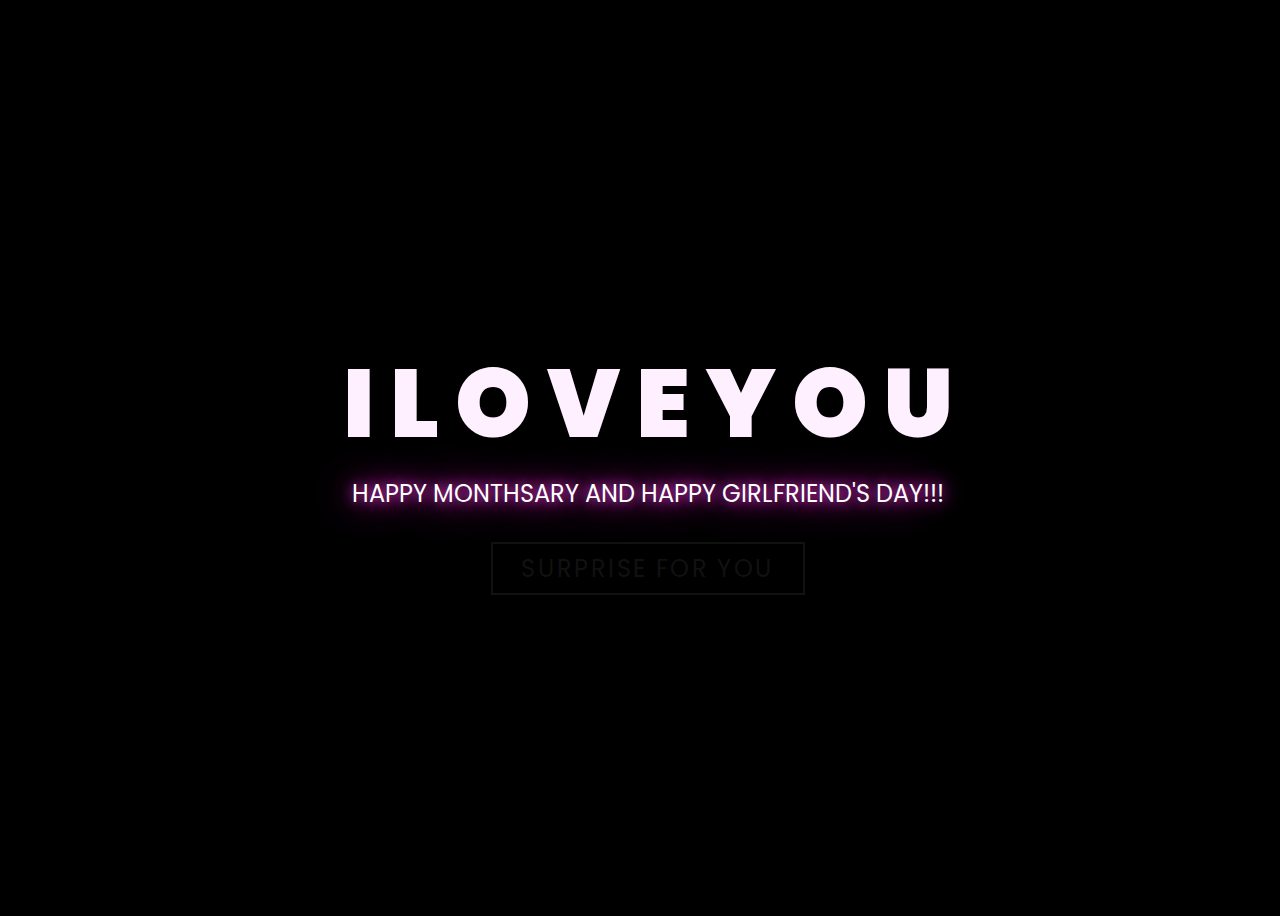
<file: index.html>
<!DOCTYPE html>
<html lang="en">
<head>
    <meta charset="UTF-8">
    <meta http-equiv="X-UA-Compatible" content="IE=edge">
    <meta name="viewport" content="width=device-width, initial-scale=1.0">
    <link rel="stylesheet" href="css/style.css">
    <link rel="icon" href="img/Home.png" type="image/x-icon">
    <title>For My Home</title>
</head>
<body>
    <div class="greetings">
        <span>I</span>
        <span>L</span>
        <span>O</span>
        <span>V</span>
        <span>E</span>
        <span>Y</span>
        <span>O</span>
        <span>U</span>
    </div>
    <div class="description">
        <span>Happy Monthsary and Happy Girlfriend's Day!!!</span>
    </div>
    <div class="button">
            <a href="flower.html" style="--clr:#fff"><span>Surprise For You</span></a>
    </div>
</body>
</html>
</file>
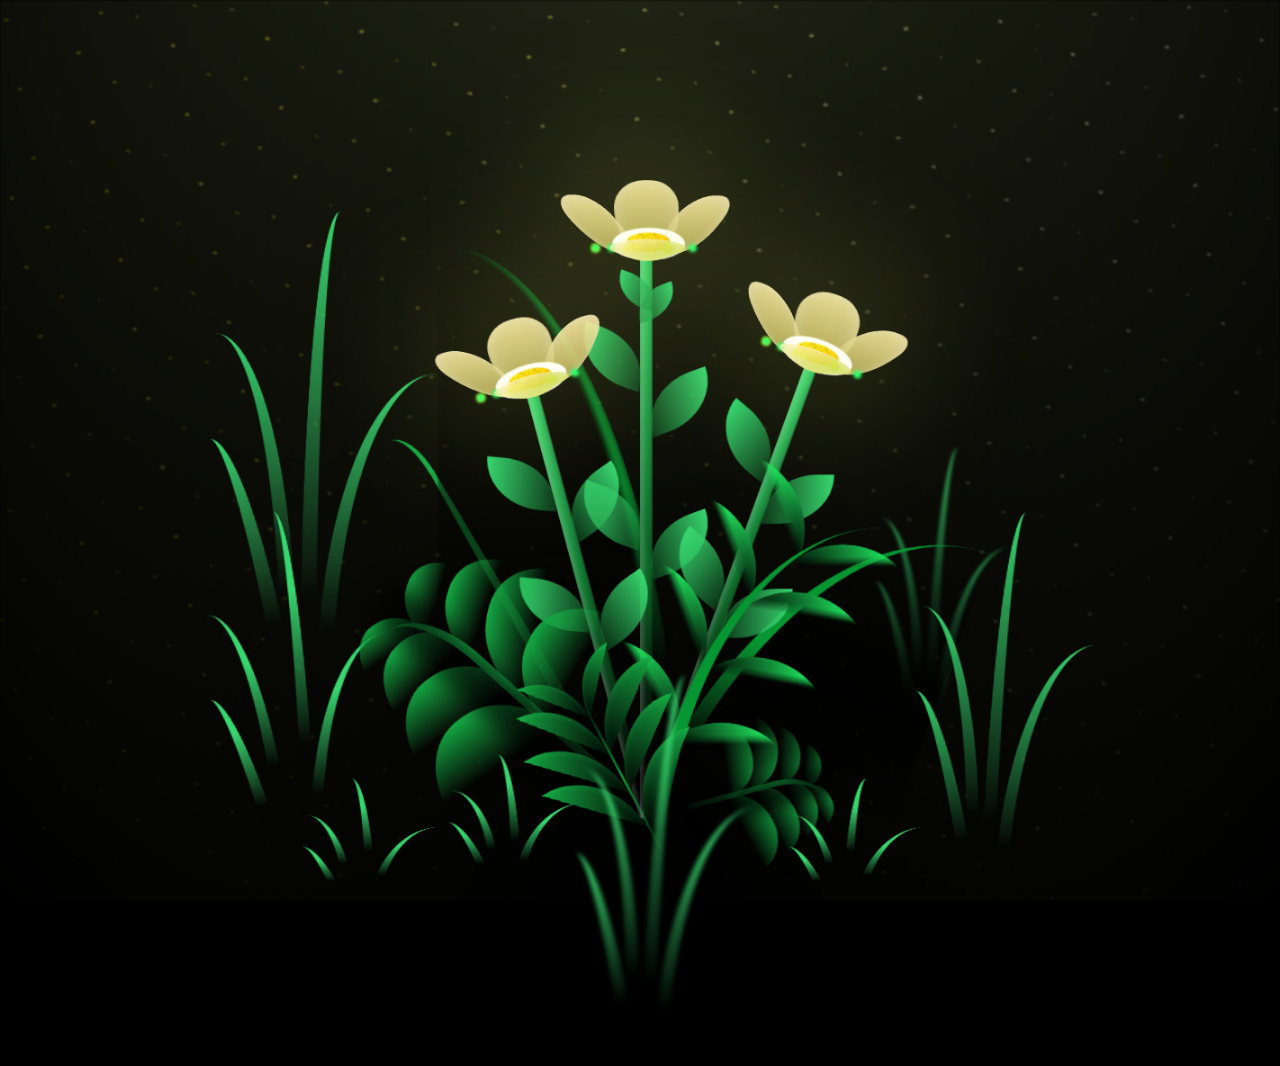
<file: flower.html>
<!DOCTYPE html>
<html lang="en">
<head>
    <meta charset="UTF-8">
    <meta http-equiv="X-UA-Compatible" content="IE=edge">
    <meta name="viewport" content="width=device-width, initial-scale=1.0">
    <link rel="stylesheet" href="css/main.css">
    <link rel="icon" href="img/Present.png" type="image/x-icon">
    <title>Present</title>
</head>
<body class="container">
    <div class="night"></div>
    <div class="flowers">
      <div class="flower flower--1">
        <div class="flower__leafs flower__leafs--1">
          <div class="flower__leaf flower__leaf--1"></div>
          <div class="flower__leaf flower__leaf--2"></div>
          <div class="flower__leaf flower__leaf--3"></div>
          <div class="flower__leaf flower__leaf--4"></div>
          <div class="flower__white-circle"></div>
  
          <div class="flower__light flower__light--1"></div>
          <div class="flower__light flower__light--2"></div>
          <div class="flower__light flower__light--3"></div>
          <div class="flower__light flower__light--4"></div>
          <div class="flower__light flower__light--5"></div>
          <div class="flower__light flower__light--6"></div>
          <div class="flower__light flower__light--7"></div>
          <div class="flower__light flower__light--8"></div>
  
        </div>
        <div class="flower__line">
          <div class="flower__line__leaf flower__line__leaf--1"></div>
          <div class="flower__line__leaf flower__line__leaf--2"></div>
          <div class="flower__line__leaf flower__line__leaf--3"></div>
          <div class="flower__line__leaf flower__line__leaf--4"></div>
          <div class="flower__line__leaf flower__line__leaf--5"></div>
          <div class="flower__line__leaf flower__line__leaf--6"></div>
        </div>
      </div>
  
      <div class="flower flower--2">
        <div class="flower__leafs flower__leafs--2">
          <div class="flower__leaf flower__leaf--1"></div>
          <div class="flower__leaf flower__leaf--2"></div>
          <div class="flower__leaf flower__leaf--3"></div>
          <div class="flower__leaf flower__leaf--4"></div>
          <div class="flower__white-circle"></div>
  
          <div class="flower__light flower__light--1"></div>
          <div class="flower__light flower__light--2"></div>
          <div class="flower__light flower__light--3"></div>
          <div class="flower__light flower__light--4"></div>
          <div class="flower__light flower__light--5"></div>
          <div class="flower__light flower__light--6"></div>
          <div class="flower__light flower__light--7"></div>
          <div class="flower__light flower__light--8"></div>
  
        </div>
        <div class="flower__line">
          <div class="flower__line__leaf flower__line__leaf--1"></div>
          <div class="flower__line__leaf flower__line__leaf--2"></div>
          <div class="flower__line__leaf flower__line__leaf--3"></div>
          <div class="flower__line__leaf flower__line__leaf--4"></div>
        </div>
      </div>
  
      <div class="flower flower--3">
        <div class="flower__leafs flower__leafs--3">
          <div class="flower__leaf flower__leaf--1"></div>
          <div class="flower__leaf flower__leaf--2"></div>
          <div class="flower__leaf flower__leaf--3"></div>
          <div class="flower__leaf flower__leaf--4"></div>
          <div class="flower__white-circle"></div>
  
          <div class="flower__light flower__light--1"></div>
          <div class="flower__light flower__light--2"></div>
          <div class="flower__light flower__light--3"></div>
          <div class="flower__light flower__light--4"></div>
          <div class="flower__light flower__light--5"></div>
          <div class="flower__light flower__light--6"></div>
          <div class="flower__light flower__light--7"></div>
          <div class="flower__light flower__light--8"></div>
  
        </div>
        <div class="flower__line">
          <div class="flower__line__leaf flower__line__leaf--1"></div>
          <div class="flower__line__leaf flower__line__leaf--2"></div>
          <div class="flower__line__leaf flower__line__leaf--3"></div>
          <div class="flower__line__leaf flower__line__leaf--4"></div>
        </div>
      </div>
  
      <div class="grow-ans" style="--d:1.2s">
        <div class="flower__g-long">
          <div class="flower__g-long__top"></div>
          <div class="flower__g-long__bottom"></div>
        </div>
      </div>
  
      <div class="growing-grass">
        <div class="flower__grass flower__grass--1">
          <div class="flower__grass--top"></div>
          <div class="flower__grass--bottom"></div>
          <div class="flower__grass__leaf flower__grass__leaf--1"></div>
          <div class="flower__grass__leaf flower__grass__leaf--2"></div>
          <div class="flower__grass__leaf flower__grass__leaf--3"></div>
          <div class="flower__grass__leaf flower__grass__leaf--4"></div>
          <div class="flower__grass__leaf flower__grass__leaf--5"></div>
          <div class="flower__grass__leaf flower__grass__leaf--6"></div>
          <div class="flower__grass__leaf flower__grass__leaf--7"></div>
          <div class="flower__grass__leaf flower__grass__leaf--8"></div>
          <div class="flower__grass__overlay"></div>
        </div>
      </div>
  
      <div class="growing-grass">
        <div class="flower__grass flower__grass--2">
          <div class="flower__grass--top"></div>
          <div class="flower__grass--bottom"></div>
          <div class="flower__grass__leaf flower__grass__leaf--1"></div>
          <div class="flower__grass__leaf flower__grass__leaf--2"></div>
          <div class="flower__grass__leaf flower__grass__leaf--3"></div>
          <div class="flower__grass__leaf flower__grass__leaf--4"></div>
          <div class="flower__grass__leaf flower__grass__leaf--5"></div>
          <div class="flower__grass__leaf flower__grass__leaf--6"></div>
          <div class="flower__grass__leaf flower__grass__leaf--7"></div>
          <div class="flower__grass__leaf flower__grass__leaf--8"></div>
          <div class="flower__grass__overlay"></div>
        </div>
      </div>
  
      <div class="grow-ans" style="--d:2.4s">
        <div class="flower__g-right flower__g-right--1">
          <div class="leaf"></div>
        </div>
      </div>
  
      <div class="grow-ans" style="--d:2.8s">
        <div class="flower__g-right flower__g-right--2">
          <div class="leaf"></div>
        </div>
      </div>
  
      <div class="grow-ans" style="--d:2.8s">
        <div class="flower__g-front">
          <div class="flower__g-front__leaf-wrapper flower__g-front__leaf-wrapper--1">
            <div class="flower__g-front__leaf"></div>
          </div>
          <div class="flower__g-front__leaf-wrapper flower__g-front__leaf-wrapper--2">
            <div class="flower__g-front__leaf"></div>
          </div>
          <div class="flower__g-front__leaf-wrapper flower__g-front__leaf-wrapper--3">
            <div class="flower__g-front__leaf"></div>
          </div>
          <div class="flower__g-front__leaf-wrapper flower__g-front__leaf-wrapper--4">
            <div class="flower__g-front__leaf"></div>
          </div>
          <div class="flower__g-front__leaf-wrapper flower__g-front__leaf-wrapper--5">
            <div class="flower__g-front__leaf"></div>
          </div>
          <div class="flower__g-front__leaf-wrapper flower__g-front__leaf-wrapper--6">
            <div class="flower__g-front__leaf"></div>
          </div>
          <div class="flower__g-front__leaf-wrapper flower__g-front__leaf-wrapper--7">
            <div class="flower__g-front__leaf"></div>
          </div>
          <div class="flower__g-front__leaf-wrapper flower__g-front__leaf-wrapper--8">
            <div class="flower__g-front__leaf"></div>
          </div>
          <div class="flower__g-front__line"></div>
        </div>
      </div>
  
      <div class="grow-ans" style="--d:3.2s">
        <div class="flower__g-fr">
          <div class="leaf"></div>
          <div class="flower__g-fr__leaf flower__g-fr__leaf--1"></div>
          <div class="flower__g-fr__leaf flower__g-fr__leaf--2"></div>
          <div class="flower__g-fr__leaf flower__g-fr__leaf--3"></div>
          <div class="flower__g-fr__leaf flower__g-fr__leaf--4"></div>
          <div class="flower__g-fr__leaf flower__g-fr__leaf--5"></div>
          <div class="flower__g-fr__leaf flower__g-fr__leaf--6"></div>
          <div class="flower__g-fr__leaf flower__g-fr__leaf--7"></div>
          <div class="flower__g-fr__leaf flower__g-fr__leaf--8"></div>
        </div>
      </div>
  
      <div class="long-g long-g--0">
        <div class="grow-ans" style="--d:3s">
          <div class="leaf leaf--0"></div>
        </div>
        <div class="grow-ans" style="--d:2.2s">
          <div class="leaf leaf--1"></div>
        </div>
        <div class="grow-ans" style="--d:3.4s">
          <div class="leaf leaf--2"></div>
        </div>
        <div class="grow-ans" style="--d:3.6s">
          <div class="leaf leaf--3"></div>
        </div>
      </div>
  
      <div class="long-g long-g--1">
        <div class="grow-ans" style="--d:3.6s">
          <div class="leaf leaf--0"></div>
        </div>
        <div class="grow-ans" style="--d:3.8s">
          <div class="leaf leaf--1"></div>
        </div>
        <div class="grow-ans" style="--d:4s">
          <div class="leaf leaf--2"></div>
        </div>
        <div class="grow-ans" style="--d:4.2s">
          <div class="leaf leaf--3"></div>
        </div>
      </div>
  
      <div class="long-g long-g--2">
        <div class="grow-ans" style="--d:4s">
          <div class="leaf leaf--0"></div>
        </div>
        <div class="grow-ans" style="--d:4.2s">
          <div class="leaf leaf--1"></div>
        </div>
        <div class="grow-ans" style="--d:4.4s">
          <div class="leaf leaf--2"></div>
        </div>
        <div class="grow-ans" style="--d:4.6s">
          <div class="leaf leaf--3"></div>
        </div>
      </div>
  
      <div class="long-g long-g--3">
        <div class="grow-ans" style="--d:4s">
          <div class="leaf leaf--0"></div>
        </div>
        <div class="grow-ans" style="--d:4.2s">
          <div class="leaf leaf--1"></div>
        </div>
        <div class="grow-ans" style="--d:3s">
          <div class="leaf leaf--2"></div>
        </div>
        <div class="grow-ans" style="--d:3.6s">
          <div class="leaf leaf--3"></div>
        </div>
      </div>
  
      <div class="long-g long-g--4">
        <div class="grow-ans" style="--d:4s">
          <div class="leaf leaf--0"></div>
        </div>
        <div class="grow-ans" style="--d:4.2s">
          <div class="leaf leaf--1"></div>
        </div>
        <div class="grow-ans" style="--d:3s">
          <div class="leaf leaf--2"></div>
        </div>
        <div class="grow-ans" style="--d:3.6s">
          <div class="leaf leaf--3"></div>
        </div>
      </div>
  
      <div class="long-g long-g--5">
        <div class="grow-ans" style="--d:4s">
          <div class="leaf leaf--0"></div>
        </div>
        <div class="grow-ans" style="--d:4.2s">
          <div class="leaf leaf--1"></div>
        </div>
        <div class="grow-ans" style="--d:3s">
          <div class="leaf leaf--2"></div>
        </div>
        <div class="grow-ans" style="--d:3.6s">
          <div class="leaf leaf--3"></div>
        </div>
      </div>
  
      <div class="long-g long-g--6">
        <div class="grow-ans" style="--d:4.2s">
          <div class="leaf leaf--0"></div>
        </div>
        <div class="grow-ans" style="--d:4.4s">
          <div class="leaf leaf--1"></div>
        </div>
        <div class="grow-ans" style="--d:4.6s">
          <div class="leaf leaf--2"></div>
        </div>
        <div class="grow-ans" style="--d:4.8s">
          <div class="leaf leaf--3"></div>
        </div>
      </div>
  
      <div class="long-g long-g--7">
        <div class="grow-ans" style="--d:3s">
          <div class="leaf leaf--0"></div>
        </div>
        <div class="grow-ans" style="--d:3.2s">
          <div class="leaf leaf--1"></div>
        </div>
        <div class="grow-ans" style="--d:3.5s">
          <div class="leaf leaf--2"></div>
        </div>
        <div class="grow-ans" style="--d:3.6s">
          <div class="leaf leaf--3"></div>
        </div>
      </div>
    </div>
    <script src="main.js"></script>
  </body>
</html>
</file>
<file: css/style.css>
@import url('https://fonts.googleapis.com/css2?family=Poppins:ital,wght@0,500;1,900&display=swap');
*{
    font-family: 'Poppins',cursive;
}
body{
    color: #fff0ff;
    width: 100%;
    height: 100vh;
    display: flex;
    flex-direction: column;
    align-items: center;
    justify-content: center;
    background-color: black;
}
.greetings{
    font-size: 6rem;
    font-weight: 900;
}
.greetings > span{
    animation: glow 2.5s ease-in-out infinite;
}
@keyframes glow{
    0%, 100%{
        color: #fff;
        text-shadow: 0 0 12px #d638c6, 0 0 50px #d638c6, 0 0 100px #d638c6;
    }
    10%, 90%{
        color: #111;
        text-shadow: none;
    }
}
.greetings > span:nth-child(2){
    animation-delay: .2s ;
}
.greetings > span:nth-child(3){
    animation-delay: .4s ;
}
.greetings > span:nth-child(4){
    animation-delay: .6s;
}
.greetings > span:nth-child(5){
    animation-delay: .8s;
}
.greetings > span:nth-child(6){
    animation-delay: 1s;
}
.greetings > span:nth-child(7){
    animation-delay: 1.2s;
}
.greetings > span:nth-child(8){
    animation-delay: 1.4s;
}

.description{
    font-size: 1.5rem;
    margin-bottom: 40px;
    color: #fff;
    text-transform: uppercase;
    text-shadow: 0 0 12px #d638c6, 0 0 24px #d638c6, 0 0 50px #d638c6;
}

.button a{
    position: relative;
    background: #111;
    color: #111;
    text-decoration: none;
    text-transform: uppercase;
    font-size: 1.5em;
    letter-spacing: 0.1em;
    padding: 10px 30px;
    transition: 0.5s;
}

.button a:hover{
    letter-spacing: 0.25em;
    background: var(--clr);
    color: var(--clr);
    text-shadow: 0 0 12px #d638c6, 0 0 50px #d638c6, 0 0 100px #d638c6;
    box-shadow: 0 0 30px #d638c6;
}

.button a::before{
    content: '';
    position: absolute;
    inset: 2px;
    background: #000;
}

.button a span{
    position: relative;
    z-index: 1;
}

@media screen and (max-width:574px){
    .greetings{
        display: block;
        font-size: 3rem;
        font-weight: 500;
        text-align: center;
    }
    .description{
        font-size: 1rem;
    }
    
    .button a{
        font-size: .5rem;
    }
}
</file>
<file: css/main.css>
*,
*::after,
*::before {
  padding: 0;
  margin: 0;
  box-sizing: border-box;
}

:root {
  --dark-color: #000;
}

body {
  display: flex;
  align-items: flex-end;
  justify-content: center;
  min-height: 100vh;
  background-color: var(--dark-color);
  overflow: hidden;
  perspective: 1000px;
}

.night {
  position: fixed;
  left: 50%;
  top: 0;
  transform: translateX(-50%);
  width: 100%;
  height: 100%;
  filter: blur(0.1vmin);
  background-image: radial-gradient(ellipse at top, transparent 0%, var(--dark-color)), radial-gradient(ellipse at bottom, var(--dark-color), rgba(233, 255, 143, 0.2)), repeating-linear-gradient(220deg, rgb(0, 0, 0) 0px, rgb(0, 0, 0) 19px, transparent 19px, transparent 22px), repeating-linear-gradient(189deg, rgb(0, 0, 0) 0px, rgb(0, 0, 0) 19px, transparent 19px, transparent 22px), repeating-linear-gradient(148deg, rgb(0, 0, 0) 0px, rgb(0, 0, 0) 19px, transparent 19px, transparent 22px), linear-gradient(90deg, rgb(255, 251, 0), rgb(240, 240, 240));
}

.flowers {  
  position: relative;
  transform: scale(0.9);
}

.flower {
  position: absolute;
  bottom: 10vmin;
  transform-origin: bottom center;
  z-index: 10;
  --fl-speed: 0.8s;
}
.flower--1 {
  -webkit-animation: moving-flower-1 4s linear infinite;
          animation: moving-flower-1 4s linear infinite;
}
.flower--1 .flower__line {
  height: 70vmin;
  -webkit-animation-delay: 0.3s;
          animation-delay: 0.3s;
}
.flower--1 .flower__line__leaf--1 {
  -webkit-animation: blooming-leaf-right var(--fl-speed) 1.6s backwards;
          animation: blooming-leaf-right var(--fl-speed) 1.6s backwards;
}
.flower--1 .flower__line__leaf--2 {
  -webkit-animation: blooming-leaf-right var(--fl-speed) 1.4s backwards;
          animation: blooming-leaf-right var(--fl-speed) 1.4s backwards;
}
.flower--1 .flower__line__leaf--3 {
  -webkit-animation: blooming-leaf-left var(--fl-speed) 1.2s backwards;
          animation: blooming-leaf-left var(--fl-speed) 1.2s backwards;
}
.flower--1 .flower__line__leaf--4 {
  -webkit-animation: blooming-leaf-left var(--fl-speed) 1s backwards;
          animation: blooming-leaf-left var(--fl-speed) 1s backwards;
}
.flower--1 .flower__line__leaf--5 {
  -webkit-animation: blooming-leaf-right var(--fl-speed) 1.8s backwards;
          animation: blooming-leaf-right var(--fl-speed) 1.8s backwards;
}
.flower--1 .flower__line__leaf--6 {
  -webkit-animation: blooming-leaf-left var(--fl-speed) 2s backwards;
          animation: blooming-leaf-left var(--fl-speed) 2s backwards;
}
.flower--2 {
  left: 50%;
  transform: rotate(20deg);
  -webkit-animation: moving-flower-2 4s linear infinite;
          animation: moving-flower-2 4s linear infinite;
}
.flower--2 .flower__line {
  height: 60vmin;
  -webkit-animation-delay: 0.6s;
          animation-delay: 0.6s;
}
.flower--2 .flower__line__leaf--1 {
  -webkit-animation: blooming-leaf-right var(--fl-speed) 1.9s backwards;
          animation: blooming-leaf-right var(--fl-speed) 1.9s backwards;
}
.flower--2 .flower__line__leaf--2 {
  -webkit-animation: blooming-leaf-right var(--fl-speed) 1.7s backwards;
          animation: blooming-leaf-right var(--fl-speed) 1.7s backwards;
}
.flower--2 .flower__line__leaf--3 {
  -webkit-animation: blooming-leaf-left var(--fl-speed) 1.5s backwards;
          animation: blooming-leaf-left var(--fl-speed) 1.5s backwards;
}
.flower--2 .flower__line__leaf--4 {
  -webkit-animation: blooming-leaf-left var(--fl-speed) 1.3s backwards;
          animation: blooming-leaf-left var(--fl-speed) 1.3s backwards;
}
.flower--3 {
  left: 50%;
  transform: rotate(-15deg);
  -webkit-animation: moving-flower-3 4s linear infinite;
          animation: moving-flower-3 4s linear infinite;
}
.flower--3 .flower__line {
  -webkit-animation-delay: 0.9s;
          animation-delay: 0.9s;
}
.flower--3 .flower__line__leaf--1 {
  -webkit-animation: blooming-leaf-right var(--fl-speed) 2.5s backwards;
          animation: blooming-leaf-right var(--fl-speed) 2.5s backwards;
}
.flower--3 .flower__line__leaf--2 {
  -webkit-animation: blooming-leaf-right var(--fl-speed) 2.3s backwards;
          animation: blooming-leaf-right var(--fl-speed) 2.3s backwards;
}
.flower--3 .flower__line__leaf--3 {
  -webkit-animation: blooming-leaf-left var(--fl-speed) 2.1s backwards;
          animation: blooming-leaf-left var(--fl-speed) 2.1s backwards;
}
.flower--3 .flower__line__leaf--4 {
  -webkit-animation: blooming-leaf-left var(--fl-speed) 1.9s backwards;
          animation: blooming-leaf-left var(--fl-speed) 1.9s backwards;
}
.flower__leafs {
  position: relative;
  -webkit-animation: blooming-flower 2s backwards;
          animation: blooming-flower 2s backwards;
}
.flower__leafs--1 {
  -webkit-animation-delay: 1.1s;
          animation-delay: 1.1s;
}
.flower__leafs--2 {
  -webkit-animation-delay: 1.4s;
          animation-delay: 1.4s;
}
.flower__leafs--3 {
  -webkit-animation-delay: 1.7s;
          animation-delay: 1.7s;
}
.flower__leafs::after {
  content: "";
  position: absolute;
  left: 0;
  top: 0;
  transform: translate(-50%, -100%);
  width: 8vmin;
  height: 8vmin;
  background-color: #f0ff6b;
  filter: blur(10vmin);
}
.flower__leaf {
  position: absolute;
  bottom: 0;
  left: 50%;
  width: 8vmin;
  height: 11vmin;
  border-radius: 51% 49% 47% 53%/44% 45% 55% 69%;
  background-color: #ffeea8;
  background-image: linear-gradient(to top, #b8ab56, #ffeea8);
  transform-origin: bottom center;
  opacity: 0.9;
  box-shadow: inset 0 0 2vmin rgba(255, 255, 255, 0.5);
}
.flower__leaf--1 {
  transform: translate(-10%, 1%) rotateY(40deg) rotateX(-50deg);
}
.flower__leaf--2 {
  transform: translate(-50%, -4%) rotateX(40deg);
}
.flower__leaf--3 {
  transform: translate(-90%, 0%) rotateY(45deg) rotateX(50deg);
}
.flower__leaf--4 {
  width: 8vmin;
  height: 8vmin;
  transform-origin: bottom left;
  border-radius: 4vmin 10vmin 4vmin 4vmin;
  transform: translate(0%, 18%) rotateX(70deg) rotate(-43deg);
  background-image: linear-gradient(to top, #c6d638, #ffeea8);
  z-index: 1;
  opacity: 0.8;
}
.flower__white-circle {
  position: absolute;
  left: -3.5vmin;
  top: -3vmin;
  width: 9vmin;
  height: 4vmin;
  border-radius: 50%;
  background-color: #fff;
}
.flower__white-circle::after {
  content: "";
  position: absolute;
  left: 50%;
  top: 45%;
  transform: translate(-50%, -50%);
  width: 60%;
  height: 60%;
  border-radius: inherit;
  background-image: repeating-linear-gradient(135deg, rgba(0, 0, 0, 0.03) 0px, rgba(0, 0, 0, 0.03) 1px, transparent 1px, transparent 12px), repeating-linear-gradient(45deg, rgba(0, 0, 0, 0.03) 0px, rgba(0, 0, 0, 0.03) 1px, transparent 1px, transparent 12px), repeating-linear-gradient(67.5deg, rgba(0, 0, 0, 0.03) 0px, rgba(0, 0, 0, 0.03) 1px, transparent 1px, transparent 12px), repeating-linear-gradient(135deg, rgba(0, 0, 0, 0.03) 0px, rgba(0, 0, 0, 0.03) 1px, transparent 1px, transparent 12px), repeating-linear-gradient(45deg, rgba(0, 0, 0, 0.03) 0px, rgba(0, 0, 0, 0.03) 1px, transparent 1px, transparent 12px), repeating-linear-gradient(112.5deg, rgba(0, 0, 0, 0.03) 0px, rgba(0, 0, 0, 0.03) 1px, transparent 1px, transparent 12px), repeating-linear-gradient(112.5deg, rgba(0, 0, 0, 0.03) 0px, rgba(0, 0, 0, 0.03) 1px, transparent 1px, transparent 12px), repeating-linear-gradient(45deg, rgba(0, 0, 0, 0.03) 0px, rgba(0, 0, 0, 0.03) 1px, transparent 1px, transparent 12px), repeating-linear-gradient(22.5deg, rgba(0, 0, 0, 0.03) 0px, rgba(0, 0, 0, 0.03) 1px, transparent 1px, transparent 12px), repeating-linear-gradient(45deg, rgba(0, 0, 0, 0.03) 0px, rgba(0, 0, 0, 0.03) 1px, transparent 1px, transparent 12px), repeating-linear-gradient(22.5deg, rgba(0, 0, 0, 0.03) 0px, rgba(0, 0, 0, 0.03) 1px, transparent 1px, transparent 12px), repeating-linear-gradient(135deg, rgba(0, 0, 0, 0.03) 0px, rgba(0, 0, 0, 0.03) 1px, transparent 1px, transparent 12px), repeating-linear-gradient(157.5deg, rgba(0, 0, 0, 0.03) 0px, rgba(0, 0, 0, 0.03) 1px, transparent 1px, transparent 12px), repeating-linear-gradient(67.5deg, rgba(0, 0, 0, 0.03) 0px, rgba(0, 0, 0, 0.03) 1px, transparent 1px, transparent 12px), repeating-linear-gradient(67.5deg, rgba(0, 0, 0, 0.03) 0px, rgba(0, 0, 0, 0.03) 1px, transparent 1px, transparent 12px), linear-gradient(90deg, rgb(255, 235, 18), rgb(255, 206, 0));
}
.flower__line {
  height: 55vmin;
  width: 1.5vmin;
  background-image: linear-gradient(to left, rgba(0, 0, 0, 0.2), transparent, rgba(255, 255, 255, 0.2)), linear-gradient(to top, transparent 10%, #147b33, #38d66f);
  box-shadow: inset 0 0 2px rgba(0, 0, 0, 0.5);
  -webkit-animation: grow-flower-tree 4s backwards;
          animation: grow-flower-tree 4s backwards;
}
.flower__line__leaf {
  --w: 7vmin;
  --h: calc(var(--w) + 2vmin);
  position: absolute;
  top: 20%;
  left: 90%;
  width: var(--w);
  height: var(--h);
  border-top-right-radius: var(--h);
  border-bottom-left-radius: var(--h);
  background-image: linear-gradient(to top, rgba(20, 123, 51, 0.4), #38d66f);
}
.flower__line__leaf--1 {
  transform: rotate(70deg) rotateY(30deg);
}
.flower__line__leaf--2 {
  top: 45%;
  transform: rotate(70deg) rotateY(30deg);
}
.flower__line__leaf--3, .flower__line__leaf--4, .flower__line__leaf--6 {
  border-top-right-radius: 0;
  border-bottom-left-radius: 0;
  border-top-left-radius: var(--h);
  border-bottom-right-radius: var(--h);
  left: -460%;
  top: 12%;
  transform: rotate(-70deg) rotateY(30deg);
}
.flower__line__leaf--4 {
  top: 40%;
}
.flower__line__leaf--5 {
  top: 0;
  transform-origin: left;
  transform: rotate(70deg) rotateY(30deg) scale(0.6);
}
.flower__line__leaf--6 {
  top: -2%;
  left: -450%;
  transform-origin: right;
  transform: rotate(-70deg) rotateY(30deg) scale(0.6);
}
.flower__light {
  position: absolute;
  bottom: 0vmin;
  width: 1vmin;
  height: 1vmin;
  background-color: rgb(255, 251, 0);
  border-radius: 50%;
  filter: blur(0.2vmin);
  -webkit-animation: light-ans 4s linear infinite backwards;
          animation: light-ans 4s linear infinite backwards;
}
.flower__light:nth-child(odd) {
  background-color: #24ff69;
}
.flower__light--1 {
  left: -2vmin;
  -webkit-animation-delay: 1s;
          animation-delay: 1s;
}
.flower__light--2 {
  left: 3vmin;
  -webkit-animation-delay: 0.5s;
          animation-delay: 0.5s;
}
.flower__light--3 {
  left: -6vmin;
  -webkit-animation-delay: 0.3s;
          animation-delay: 0.3s;
}
.flower__light--4 {
  left: 6vmin;
  -webkit-animation-delay: 0.9s;
          animation-delay: 0.9s;
}
.flower__light--5 {
  left: -1vmin;
  -webkit-animation-delay: 1.5s;
          animation-delay: 1.5s;
}
.flower__light--6 {
  left: -4vmin;
  -webkit-animation-delay: 3s;
          animation-delay: 3s;
}
.flower__light--7 {
  left: 3vmin;
  -webkit-animation-delay: 2s;
          animation-delay: 2s;
}
.flower__light--8 {
  left: -6vmin;
  -webkit-animation-delay: 3.5s;
          animation-delay: 3.5s;
}
.flower__grass {
  --c: #15a843;
  --line-w: 1.5vmin;
  position: absolute;
  bottom: 12vmin;
  left: -7vmin;
  display: flex;
  flex-direction: column;
  align-items: flex-end;
  z-index: 20;
  transform-origin: bottom center;
  transform: rotate(-48deg) rotateY(40deg);
}
.flower__grass--1 {
  -webkit-animation: moving-grass 2s linear infinite;
          animation: moving-grass 2s linear infinite;
}
.flower__grass--2 {
  left: 2vmin;
  bottom: 10vmin;
  transform: scale(0.5) rotate(75deg) rotateX(10deg) rotateY(-200deg);
  opacity: 0.8;
  z-index: 0;
  -webkit-animation: moving-grass--2 1.5s linear infinite;
          animation: moving-grass--2 1.5s linear infinite;
}
.flower__grass--top {
  width: 7vmin;
  height: 10vmin;
  border-top-right-radius: 100%;
  border-right: var(--line-w) solid var(--c);
  transform-origin: bottom center;
  transform: rotate(-2deg);
}
.flower__grass--bottom {
  margin-top: -2px;
  width: var(--line-w);
  height: 25vmin;
  background-image: linear-gradient(to top, transparent, var(--c));
}
.flower__grass__leaf {
  --size: 10vmin;
  position: absolute;
  width: calc(var(--size) * 2.1);
  height: var(--size);
  border-top-left-radius: var(--size);
  border-top-right-radius: var(--size);
  background-image: linear-gradient(to top, transparent, transparent 30%, var(--c));
  z-index: 100;
}
.flower__grass__leaf--1 {
  top: -6%;
  left: 30%;
  --size: 6vmin;
  transform: rotate(-20deg);
  -webkit-animation: growing-grass-ans--1 2s 2.6s backwards;
          animation: growing-grass-ans--1 2s 2.6s backwards;
}
@-webkit-keyframes growing-grass-ans--1 {
  0% {
    transform-origin: bottom left;
    transform: rotate(-20deg) scale(0);
  }
}
@keyframes growing-grass-ans--1 {
  0% {
    transform-origin: bottom left;
    transform: rotate(-20deg) scale(0);
  }
}
.flower__grass__leaf--2 {
  top: -5%;
  left: -110%;
  --size: 6vmin;
  transform: rotate(10deg);
  -webkit-animation: growing-grass-ans--2 2s 2.4s linear backwards;
          animation: growing-grass-ans--2 2s 2.4s linear backwards;
}
@-webkit-keyframes growing-grass-ans--2 {
  0% {
    transform-origin: bottom right;
    transform: rotate(10deg) scale(0);
  }
}
@keyframes growing-grass-ans--2 {
  0% {
    transform-origin: bottom right;
    transform: rotate(10deg) scale(0);
  }
}
.flower__grass__leaf--3 {
  top: 5%;
  left: 60%;
  --size: 8vmin;
  transform: rotate(-18deg) rotateX(-20deg);
  -webkit-animation: growing-grass-ans--3 2s 2.2s linear backwards;
          animation: growing-grass-ans--3 2s 2.2s linear backwards;
}
@-webkit-keyframes growing-grass-ans--3 {
  0% {
    transform-origin: bottom left;
    transform: rotate(-18deg) rotateX(-20deg) scale(0);
  }
}
@keyframes growing-grass-ans--3 {
  0% {
    transform-origin: bottom left;
    transform: rotate(-18deg) rotateX(-20deg) scale(0);
  }
}
.flower__grass__leaf--4 {
  top: 6%;
  left: -135%;
  --size: 8vmin;
  transform: rotate(2deg);
  -webkit-animation: growing-grass-ans--4 2s 2s linear backwards;
          animation: growing-grass-ans--4 2s 2s linear backwards;
}
@-webkit-keyframes growing-grass-ans--4 {
  0% {
    transform-origin: bottom right;
    transform: rotate(2deg) scale(0);
  }
}
@keyframes growing-grass-ans--4 {
  0% {
    transform-origin: bottom right;
    transform: rotate(2deg) scale(0);
  }
}
.flower__grass__leaf--5 {
  top: 20%;
  left: 60%;
  --size: 10vmin;
  transform: rotate(-24deg) rotateX(-20deg);
  -webkit-animation: growing-grass-ans--5 2s 1.8s linear backwards;
          animation: growing-grass-ans--5 2s 1.8s linear backwards;
}
@-webkit-keyframes growing-grass-ans--5 {
  0% {
    transform-origin: bottom left;
    transform: rotate(-24deg) rotateX(-20deg) scale(0);
  }
}
@keyframes growing-grass-ans--5 {
  0% {
    transform-origin: bottom left;
    transform: rotate(-24deg) rotateX(-20deg) scale(0);
  }
}
.flower__grass__leaf--6 {
  top: 22%;
  left: -180%;
  --size: 10vmin;
  transform: rotate(10deg);
  -webkit-animation: growing-grass-ans--6 2s 1.6s linear backwards;
          animation: growing-grass-ans--6 2s 1.6s linear backwards;
}
@-webkit-keyframes growing-grass-ans--6 {
  0% {
    transform-origin: bottom right;
    transform: rotate(10deg) scale(0);
  }
}
@keyframes growing-grass-ans--6 {
  0% {
    transform-origin: bottom right;
    transform: rotate(10deg) scale(0);
  }
}
.flower__grass__leaf--7 {
  top: 39%;
  left: 70%;
  --size: 10vmin;
  transform: rotate(-10deg);
  -webkit-animation: growing-grass-ans--7 2s 1.4s linear backwards;
          animation: growing-grass-ans--7 2s 1.4s linear backwards;
}
@-webkit-keyframes growing-grass-ans--7 {
  0% {
    transform-origin: bottom left;
    transform: rotate(-10deg) scale(0);
  }
}
@keyframes growing-grass-ans--7 {
  0% {
    transform-origin: bottom left;
    transform: rotate(-10deg) scale(0);
  }
}
.flower__grass__leaf--8 {
  top: 40%;
  left: -215%;
  --size: 11vmin;
  transform: rotate(10deg);
  -webkit-animation: growing-grass-ans--8 2s 1.2s linear backwards;
          animation: growing-grass-ans--8 2s 1.2s linear backwards;
}
@-webkit-keyframes growing-grass-ans--8 {
  0% {
    transform-origin: bottom right;
    transform: rotate(10deg) scale(0);
  }
}
@keyframes growing-grass-ans--8 {
  0% {
    transform-origin: bottom right;
    transform: rotate(10deg) scale(0);
  }
}
.flower__grass__overlay {
  position: absolute;
  top: -10%;
  right: 0%;
  width: 100%;
  height: 100%;
  background-color: rgba(0, 0, 0, 0.6);
  filter: blur(1.5vmin);
  z-index: 100;
}
.flower__g-long {
  --w: 2vmin;
  --h: 6vmin;
  --c: #15a843;
  position: absolute;
  bottom: 10vmin;
  left: -3vmin;
  transform-origin: bottom center;
  transform: rotate(-30deg) rotateY(-20deg);
  display: flex;
  flex-direction: column;
  align-items: flex-end;
  -webkit-animation: flower-g-long-ans 3s linear infinite;
          animation: flower-g-long-ans 3s linear infinite;
}
@-webkit-keyframes flower-g-long-ans {
  0%, 100% {
    transform: rotate(-30deg) rotateY(-20deg);
  }
  50% {
    transform: rotate(-32deg) rotateY(-20deg);
  }
}
@keyframes flower-g-long-ans {
  0%, 100% {
    transform: rotate(-30deg) rotateY(-20deg);
  }
  50% {
    transform: rotate(-32deg) rotateY(-20deg);
  }
}
.flower__g-long__top {
  top: calc(var(--h) * -1);
  width: calc(var(--w) + 1vmin);
  height: var(--h);
  border-top-right-radius: 100%;
  border-right: 0.7vmin solid var(--c);
  transform: translate(-0.7vmin, 1vmin);
}
.flower__g-long__bottom {
  width: var(--w);
  height: 50vmin;
  transform-origin: bottom center;
  background-image: linear-gradient(to top, transparent 30%, var(--c));
  box-shadow: inset 0 0 2px rgba(0, 0, 0, 0.5);
  -webkit-clip-path: polygon(35% 0, 65% 1%, 100% 100%, 0% 100%);
          clip-path: polygon(35% 0, 65% 1%, 100% 100%, 0% 100%);
}
.flower__g-right {
  position: absolute;
  bottom: 6vmin;
  left: -2vmin;
  transform-origin: bottom left;
  transform: rotate(20deg);
}
.flower__g-right .leaf {
  width: 30vmin;
  height: 50vmin;
  border-top-left-radius: 100%;
  border-left: 2vmin solid #079732;
  background-image: linear-gradient(to bottom, transparent, var(--dark-color) 60%);
  -webkit-mask-image: linear-gradient(to top, transparent 30%, #079732 60%);
}
.flower__g-right--1 {
  -webkit-animation: flower-g-right-ans 2.5s linear infinite;
          animation: flower-g-right-ans 2.5s linear infinite;
}
.flower__g-right--2 {
  left: 5vmin;
  transform: rotateY(-180deg);
  -webkit-animation: flower-g-right-ans--2 3s linear infinite;
          animation: flower-g-right-ans--2 3s linear infinite;
}
.flower__g-right--2 .leaf {
  height: 75vmin;
  filter: blur(0.3vmin);
  opacity: 0.8;
}
@-webkit-keyframes flower-g-right-ans {
  0%, 100% {
    transform: rotate(20deg);
  }
  50% {
    transform: rotate(24deg) rotateX(-20deg);
  }
}
@keyframes flower-g-right-ans {
  0%, 100% {
    transform: rotate(20deg);
  }
  50% {
    transform: rotate(24deg) rotateX(-20deg);
  }
}
@-webkit-keyframes flower-g-right-ans--2 {
  0%, 100% {
    transform: rotateY(-180deg) rotate(0deg) rotateX(-20deg);
  }
  50% {
    transform: rotateY(-180deg) rotate(6deg) rotateX(-20deg);
  }
}
@keyframes flower-g-right-ans--2 {
  0%, 100% {
    transform: rotateY(-180deg) rotate(0deg) rotateX(-20deg);
  }
  50% {
    transform: rotateY(-180deg) rotate(6deg) rotateX(-20deg);
  }
}
.flower__g-front {
  position: absolute;
  bottom: 6vmin;
  left: 2.5vmin;
  z-index: 100;
  transform-origin: bottom center;
  transform: rotate(-28deg) rotateY(30deg) scale(1.04);
  -webkit-animation: flower__g-front-ans 2s linear infinite;
          animation: flower__g-front-ans 2s linear infinite;
}
@-webkit-keyframes flower__g-front-ans {
  0%, 100% {
    transform: rotate(-28deg) rotateY(30deg) scale(1.04);
  }
  50% {
    transform: rotate(-35deg) rotateY(40deg) scale(1.04);
  }
}
@keyframes flower__g-front-ans {
  0%, 100% {
    transform: rotate(-28deg) rotateY(30deg) scale(1.04);
  }
  50% {
    transform: rotate(-35deg) rotateY(40deg) scale(1.04);
  }
}
.flower__g-front__line {
  width: 0.3vmin;
  height: 20vmin;
  background-image: linear-gradient(to top, transparent, #079732, transparent 100%);
  position: relative;
}
.flower__g-front__leaf-wrapper {
  position: absolute;
  top: 0;
  left: 0;
  transform-origin: bottom left;
  transform: rotate(10deg);
}
.flower__g-front__leaf-wrapper:nth-child(even) {
  left: 0vmin;
  transform: rotateY(-180deg) rotate(5deg);
  -webkit-animation: flower__g-front__leaf-left-ans 1s ease-in backwards;
          animation: flower__g-front__leaf-left-ans 1s ease-in backwards;
}
.flower__g-front__leaf-wrapper:nth-child(odd) {
  -webkit-animation: flower__g-front__leaf-ans 1s ease-in backwards;
          animation: flower__g-front__leaf-ans 1s ease-in backwards;
}
.flower__g-front__leaf-wrapper--1 {
  top: -8vmin;
  transform: scale(0.7);
  -webkit-animation: flower__g-front__leaf-ans 1s 5.5s ease-in backwards !important;
          animation: flower__g-front__leaf-ans 1s 5.5s ease-in backwards !important;
}
.flower__g-front__leaf-wrapper--2 {
  top: -8vmin;
  transform: rotateY(-180deg) scale(0.7) !important;
  -webkit-animation: flower__g-front__leaf-left-ans-2 1s 4.6s ease-in backwards !important;
          animation: flower__g-front__leaf-left-ans-2 1s 4.6s ease-in backwards !important;
}
.flower__g-front__leaf-wrapper--3 {
  top: -3vmin;
  -webkit-animation: flower__g-front__leaf-ans 1s 4.6s ease-in backwards;
          animation: flower__g-front__leaf-ans 1s 4.6s ease-in backwards;
}
.flower__g-front__leaf-wrapper--4 {
  top: -3vmin;
  transform: rotateY(-180deg) scale(0.9) !important;
  -webkit-animation: flower__g-front__leaf-left-ans-2 1s 4.6s ease-in backwards !important;
          animation: flower__g-front__leaf-left-ans-2 1s 4.6s ease-in backwards !important;
}
@-webkit-keyframes flower__g-front__leaf-left-ans-2 {
  0% {
    transform: rotateY(-180deg) scale(0);
  }
}
@keyframes flower__g-front__leaf-left-ans-2 {
  0% {
    transform: rotateY(-180deg) scale(0);
  }
}
.flower__g-front__leaf-wrapper--5, .flower__g-front__leaf-wrapper--6 {
  top: 2vmin;
}
.flower__g-front__leaf-wrapper--7, .flower__g-front__leaf-wrapper--8 {
  top: 6.5vmin;
}
.flower__g-front__leaf-wrapper--2 {
  -webkit-animation-delay: 5.2s !important;
          animation-delay: 5.2s !important;
}
.flower__g-front__leaf-wrapper--3 {
  -webkit-animation-delay: 4.9s !important;
          animation-delay: 4.9s !important;
}
.flower__g-front__leaf-wrapper--5 {
  -webkit-animation-delay: 4.3s !important;
          animation-delay: 4.3s !important;
}
.flower__g-front__leaf-wrapper--6 {
  -webkit-animation-delay: 4.1s !important;
          animation-delay: 4.1s !important;
}
.flower__g-front__leaf-wrapper--7 {
  -webkit-animation-delay: 3.8s !important;
          animation-delay: 3.8s !important;
}
.flower__g-front__leaf-wrapper--8 {
  -webkit-animation-delay: 3.5s !important;
          animation-delay: 3.5s !important;
}
@-webkit-keyframes flower__g-front__leaf-ans {
  0% {
    transform: rotate(10deg) scale(0);
  }
}
@keyframes flower__g-front__leaf-ans {
  0% {
    transform: rotate(10deg) scale(0);
  }
}
@-webkit-keyframes flower__g-front__leaf-left-ans {
  0% {
    transform: rotateY(-180deg) rotate(5deg) scale(0);
  }
}
@keyframes flower__g-front__leaf-left-ans {
  0% {
    transform: rotateY(-180deg) rotate(5deg) scale(0);
  }
}
.flower__g-front__leaf {
  width: 10vmin;
  height: 10vmin;
  border-radius: 100% 0% 0% 100%/100% 100% 0% 0%;
  box-shadow: inset 0 2px 1vmin hsla(139deg, 97%, 58%, 0.2);
  background-image: linear-gradient(to bottom left, transparent, var(--dark-color)), linear-gradient(to bottom right, #15a843 50%, transparent 50%, transparent);
  -webkit-mask-image: linear-gradient(to bottom right, #15a843 50%, transparent 50%, transparent);
  mask-image: linear-gradient(to bottom right, #15a843 50%, transparent 50%, transparent);
}
.flower__g-fr {
  position: absolute;
  bottom: -4vmin;
  left: vmin;
  transform-origin: bottom left;
  z-index: 10;
  -webkit-animation: flower__g-fr-ans 2s linear infinite;
          animation: flower__g-fr-ans 2s linear infinite;
}
@-webkit-keyframes flower__g-fr-ans {
  0%, 100% {
    transform: rotate(2deg);
  }
  50% {
    transform: rotate(4deg);
  }
}
@keyframes flower__g-fr-ans {
  0%, 100% {
    transform: rotate(2deg);
  }
  50% {
    transform: rotate(4deg);
  }
}
.flower__g-fr .leaf {
  width: 30vmin;
  height: 50vmin;
  border-top-left-radius: 100%;
  border-left: 2vmin solid #079732;
  -webkit-mask-image: linear-gradient(to top, transparent 25%, #079732 50%);
  position: relative;
  z-index: 1;
}
.flower__g-fr__leaf {
  position: absolute;
  top: 0;
  left: 0;
  width: 10vmin;
  height: 10vmin;
  border-radius: 100% 0% 0% 100%/100% 100% 0% 0%;
  box-shadow: inset 0 2px 1vmin hsla(139deg, 97%, 58%, 0.2);
  background-image: linear-gradient(to bottom left, transparent, var(--dark-color) 98%), linear-gradient(to bottom right, #24ff69 45%, transparent 50%, transparent);
  -webkit-mask-image: linear-gradient(135deg, #15a843 40%, transparent 50%, transparent);
}
.flower__g-fr__leaf--1 {
  left: 20vmin;
  transform: rotate(45deg);
  -webkit-animation: flower__g-fr-leaft-ans-1 0.5s 5.2s linear backwards;
          animation: flower__g-fr-leaft-ans-1 0.5s 5.2s linear backwards;
}
@-webkit-keyframes flower__g-fr-leaft-ans-1 {
  0% {
    transform-origin: left;
    transform: rotate(45deg) scale(0);
  }
}
@keyframes flower__g-fr-leaft-ans-1 {
  0% {
    transform-origin: left;
    transform: rotate(45deg) scale(0);
  }
}
.flower__g-fr__leaf--2 {
  left: 12vmin;
  top: -7vmin;
  transform: rotate(25deg) rotateY(-180deg);
  -webkit-animation: flower__g-fr-leaft-ans-6 0.5s 5s linear backwards;
          animation: flower__g-fr-leaft-ans-6 0.5s 5s linear backwards;
}
.flower__g-fr__leaf--3 {
  left: 15vmin;
  top: 6vmin;
  transform: rotate(55deg);
  -webkit-animation: flower__g-fr-leaft-ans-5 0.5s 4.8s linear backwards;
          animation: flower__g-fr-leaft-ans-5 0.5s 4.8s linear backwards;
}
.flower__g-fr__leaf--4 {
  left: 6vmin;
  top: -2vmin;
  transform: rotate(25deg) rotateY(-180deg);
  -webkit-animation: flower__g-fr-leaft-ans-6 0.5s 4.6s linear backwards;
          animation: flower__g-fr-leaft-ans-6 0.5s 4.6s linear backwards;
}
.flower__g-fr__leaf--5 {
  left: 10vmin;
  top: 14vmin;
  transform: rotate(55deg);
  -webkit-animation: flower__g-fr-leaft-ans-5 0.5s 4.4s linear backwards;
          animation: flower__g-fr-leaft-ans-5 0.5s 4.4s linear backwards;
}
@-webkit-keyframes flower__g-fr-leaft-ans-5 {
  0% {
    transform-origin: left;
    transform: rotate(55deg) scale(0);
  }
}
@keyframes flower__g-fr-leaft-ans-5 {
  0% {
    transform-origin: left;
    transform: rotate(55deg) scale(0);
  }
}
.flower__g-fr__leaf--6 {
  left: 0vmin;
  top: 6vmin;
  transform: rotate(25deg) rotateY(-180deg);
  -webkit-animation: flower__g-fr-leaft-ans-6 0.5s 4.2s linear backwards;
          animation: flower__g-fr-leaft-ans-6 0.5s 4.2s linear backwards;
}
@-webkit-keyframes flower__g-fr-leaft-ans-6 {
  0% {
    transform-origin: right;
    transform: rotate(25deg) rotateY(-180deg) scale(0);
  }
}
@keyframes flower__g-fr-leaft-ans-6 {
  0% {
    transform-origin: right;
    transform: rotate(25deg) rotateY(-180deg) scale(0);
  }
}
.flower__g-fr__leaf--7 {
  left: 5vmin;
  top: 22vmin;
  transform: rotate(45deg);
  -webkit-animation: flower__g-fr-leaft-ans-7 0.5s 4s linear backwards;
          animation: flower__g-fr-leaft-ans-7 0.5s 4s linear backwards;
}
@-webkit-keyframes flower__g-fr-leaft-ans-7 {
  0% {
    transform-origin: left;
    transform: rotate(45deg) scale(0);
  }
}
@keyframes flower__g-fr-leaft-ans-7 {
  0% {
    transform-origin: left;
    transform: rotate(45deg) scale(0);
  }
}
.flower__g-fr__leaf--8 {
  left: -4vmin;
  top: 15vmin;
  transform: rotate(15deg) rotateY(-180deg);
  -webkit-animation: flower__g-fr-leaft-ans-8 0.5s 3.8s linear backwards;
          animation: flower__g-fr-leaft-ans-8 0.5s 3.8s linear backwards;
}
@-webkit-keyframes flower__g-fr-leaft-ans-8 {
  0% {
    transform-origin: right;
    transform: rotate(15deg) rotateY(-180deg) scale(0);
  }
}
@keyframes flower__g-fr-leaft-ans-8 {
  0% {
    transform-origin: right;
    transform: rotate(15deg) rotateY(-180deg) scale(0);
  }
}

.long-g {
  position: absolute;
  bottom: 25vmin;
  left: -42vmin;
  transform-origin: bottom left;
}
.long-g--1 {
  bottom: 0vmin;
  transform: scale(0.8) rotate(-5deg);
}
.long-g--1 .leaf {
  -webkit-mask-image: linear-gradient(to top, transparent 40%, #079732 80%) !important;
}
.long-g--1 .leaf--1 {
  --w: 5vmin;
  --h: 60vmin;
  left: -2vmin;
  transform: rotate(3deg) rotateY(-180deg);
}
.long-g--2, .long-g--3 {
  bottom: -3vmin;
  left: -35vmin;
  transform-origin: center;
  transform: scale(0.6) rotateX(60deg);
}
.long-g--2 .leaf, .long-g--3 .leaf {
  -webkit-mask-image: linear-gradient(to top, transparent 50%, #079732 80%) !important;
}
.long-g--2 .leaf--1, .long-g--3 .leaf--1 {
  left: -1vmin;
  transform: rotateY(-180deg);
}
.long-g--3 {
  left: -17vmin;
  bottom: 0vmin;
}
.long-g--3 .leaf {
  -webkit-mask-image: linear-gradient(to top, transparent 40%, #079732 80%) !important;
}
.long-g--4 {
  left: 25vmin;
  bottom: -3vmin;
  transform-origin: center;
  transform: scale(0.6) rotateX(60deg);
}
.long-g--4 .leaf {
  -webkit-mask-image: linear-gradient(to top, transparent 50%, #079732 80%) !important;
}
.long-g--5 {
  left: 42vmin;
  bottom: 0vmin;
  transform: scale(0.8) rotate(2deg);
}
.long-g--6 {
  left: 0vmin;
  bottom: -20vmin;
  z-index: 100;
  filter: blur(0.3vmin);
  transform: scale(0.8) rotate(2deg);
}
.long-g--7 {
  left: 35vmin;
  bottom: 20vmin;
  z-index: -1;
  filter: blur(0.3vmin);
  transform: scale(0.6) rotate(2deg);
  opacity: 0.7;
}
.long-g .leaf {
  --w: 15vmin;
  --h: 40vmin;
  --c: #38d66f;
  position: absolute;
  bottom: 0;
  width: var(--w);
  height: var(--h);
  border-top-left-radius: 100%;
  border-left: 2vmin solid var(--c);
  -webkit-mask-image: linear-gradient(to top, transparent 20%, var(--dark-color));
  transform-origin: bottom center;
}
.long-g .leaf--0 {
  left: 2vmin;
  -webkit-animation: leaf-ans-1 4s linear infinite;
          animation: leaf-ans-1 4s linear infinite;
}
.long-g .leaf--1 {
  --w: 5vmin;
  --h: 60vmin;
  -webkit-animation: leaf-ans-1 4s linear infinite;
          animation: leaf-ans-1 4s linear infinite;
}
.long-g .leaf--2 {
  --w: 10vmin;
  --h: 40vmin;
  left: -0.5vmin;
  bottom: 5vmin;
  transform-origin: bottom left;
  transform: rotateY(-180deg);
  -webkit-animation: leaf-ans-2 3s linear infinite;
          animation: leaf-ans-2 3s linear infinite;
}
.long-g .leaf--3 {
  --w: 5vmin;
  --h: 30vmin;
  left: -1vmin;
  bottom: 3.2vmin;
  transform-origin: bottom left;
  transform: rotate(-10deg) rotateY(-180deg);
  -webkit-animation: leaf-ans-3 3s linear infinite;
          animation: leaf-ans-3 3s linear infinite;
}

@-webkit-keyframes leaf-ans-1 {
  0%, 100% {
    transform: rotate(-5deg) scale(1);
  }
  50% {
    transform: rotate(5deg) scale(1.1);
  }
}

@keyframes leaf-ans-1 {
  0%, 100% {
    transform: rotate(-5deg) scale(1);
  }
  50% {
    transform: rotate(5deg) scale(1.1);
  }
}
@-webkit-keyframes leaf-ans-2 {
  0%, 100% {
    transform: rotateY(-180deg) rotate(5deg);
  }
  50% {
    transform: rotateY(-180deg) rotate(0deg) scale(1.1);
  }
}
@keyframes leaf-ans-2 {
  0%, 100% {
    transform: rotateY(-180deg) rotate(5deg);
  }
  50% {
    transform: rotateY(-180deg) rotate(0deg) scale(1.1);
  }
}
@-webkit-keyframes leaf-ans-3 {
  0%, 100% {
    transform: rotate(-10deg) rotateY(-180deg);
  }
  50% {
    transform: rotate(-20deg) rotateY(-180deg);
  }
}
@keyframes leaf-ans-3 {
  0%, 100% {
    transform: rotate(-10deg) rotateY(-180deg);
  }
  50% {
    transform: rotate(-20deg) rotateY(-180deg);
  }
}
.grow-ans {
  -webkit-animation: grow-ans 2s var(--d) backwards;
          animation: grow-ans 2s var(--d) backwards;
}

@-webkit-keyframes grow-ans {
  0% {
    transform: scale(0);
    opacity: 0;
  }
}

@keyframes grow-ans {
  0% {
    transform: scale(0);
    opacity: 0;
  }
}
@-webkit-keyframes light-ans {
  0% {
    opacity: 0;
    transform: translateY(0vmin);
  }
  25% {
    opacity: 1;
    transform: translateY(-5vmin) translateX(-2vmin);
  }
  50% {
    opacity: 1;
    transform: translateY(-15vmin) translateX(2vmin);
    filter: blur(0.2vmin);
  }
  75% {
    transform: translateY(-20vmin) translateX(-2vmin);
    filter: blur(0.2vmin);
  }
  100% {
    transform: translateY(-30vmin);
    opacity: 0;
    filter: blur(1vmin);
  }
}
@keyframes light-ans {
  0% {
    opacity: 0;
    transform: translateY(0vmin);
  }
  25% {
    opacity: 1;
    transform: translateY(-5vmin) translateX(-2vmin);
  }
  50% {
    opacity: 1;
    transform: translateY(-15vmin) translateX(2vmin);
    filter: blur(0.2vmin);
  }
  75% {
    transform: translateY(-20vmin) translateX(-2vmin);
    filter: blur(0.2vmin);
  }
  100% {
    transform: translateY(-30vmin);
    opacity: 0;
    filter: blur(1vmin);
  }
}
@-webkit-keyframes moving-flower-1 {
  0%, 100% {
    transform: rotate(2deg);
  }
  50% {
    transform: rotate(-2deg);
  }
}
@keyframes moving-flower-1 {
  0%, 100% {
    transform: rotate(2deg);
  }
  50% {
    transform: rotate(-2deg);
  }
}
@-webkit-keyframes moving-flower-2 {
  0%, 100% {
    transform: rotate(18deg);
  }
  50% {
    transform: rotate(14deg);
  }
}
@keyframes moving-flower-2 {
  0%, 100% {
    transform: rotate(18deg);
  }
  50% {
    transform: rotate(14deg);
  }
}
@-webkit-keyframes moving-flower-3 {
  0%, 100% {
    transform: rotate(-18deg);
  }
  50% {
    transform: rotate(-20deg) rotateY(-10deg);
  }
}
@keyframes moving-flower-3 {
  0%, 100% {
    transform: rotate(-18deg);
  }
  50% {
    transform: rotate(-20deg) rotateY(-10deg);
  }
}
@-webkit-keyframes blooming-leaf-right {
  0% {
    transform-origin: left;
    transform: rotate(70deg) rotateY(30deg) scale(0);
  }
}
@keyframes blooming-leaf-right {
  0% {
    transform-origin: left;
    transform: rotate(70deg) rotateY(30deg) scale(0);
  }
}
@-webkit-keyframes blooming-leaf-left {
  0% {
    transform-origin: right;
    transform: rotate(-70deg) rotateY(30deg) scale(0);
  }
}
@keyframes blooming-leaf-left {
  0% {
    transform-origin: right;
    transform: rotate(-70deg) rotateY(30deg) scale(0);
  }
}
@-webkit-keyframes grow-flower-tree {
  0% {
    height: 0;
    border-radius: 1vmin;
  }
}
@keyframes grow-flower-tree {
  0% {
    height: 0;
    border-radius: 1vmin;
  }
}
@-webkit-keyframes blooming-flower {
  0% {
    transform: scale(0);
  }
}
@keyframes blooming-flower {
  0% {
    transform: scale(0);
  }
}
@-webkit-keyframes moving-grass {
  0%, 100% {
    transform: rotate(-48deg) rotateY(40deg);
  }
  50% {
    transform: rotate(-50deg) rotateY(40deg);
  }
}
@keyframes moving-grass {
  0%, 100% {
    transform: rotate(-48deg) rotateY(40deg);
  }
  50% {
    transform: rotate(-50deg) rotateY(40deg);
  }
}
@-webkit-keyframes moving-grass--2 {
  0%, 100% {
    transform: scale(0.5) rotate(75deg) rotateX(10deg) rotateY(-200deg);
  }
  50% {
    transform: scale(0.5) rotate(79deg) rotateX(10deg) rotateY(-200deg);
  }
}
@keyframes moving-grass--2 {
  0%, 100% {
    transform: scale(0.5) rotate(75deg) rotateX(10deg) rotateY(-200deg);
  }
  50% {
    transform: scale(0.5) rotate(79deg) rotateX(10deg) rotateY(-200deg);
  }
}
.growing-grass {
  -webkit-animation: growing-grass-ans 1s 2s backwards;
          animation: growing-grass-ans 1s 2s backwards;
}

@-webkit-keyframes growing-grass-ans {
  0% {
    transform: scale(0);
  }
}

@keyframes growing-grass-ans {
  0% {
    transform: scale(0);
  }
}
.container * {
  -webkit-animation-play-state: paused !important;
          animation-play-state: paused !important;
}
</file>
